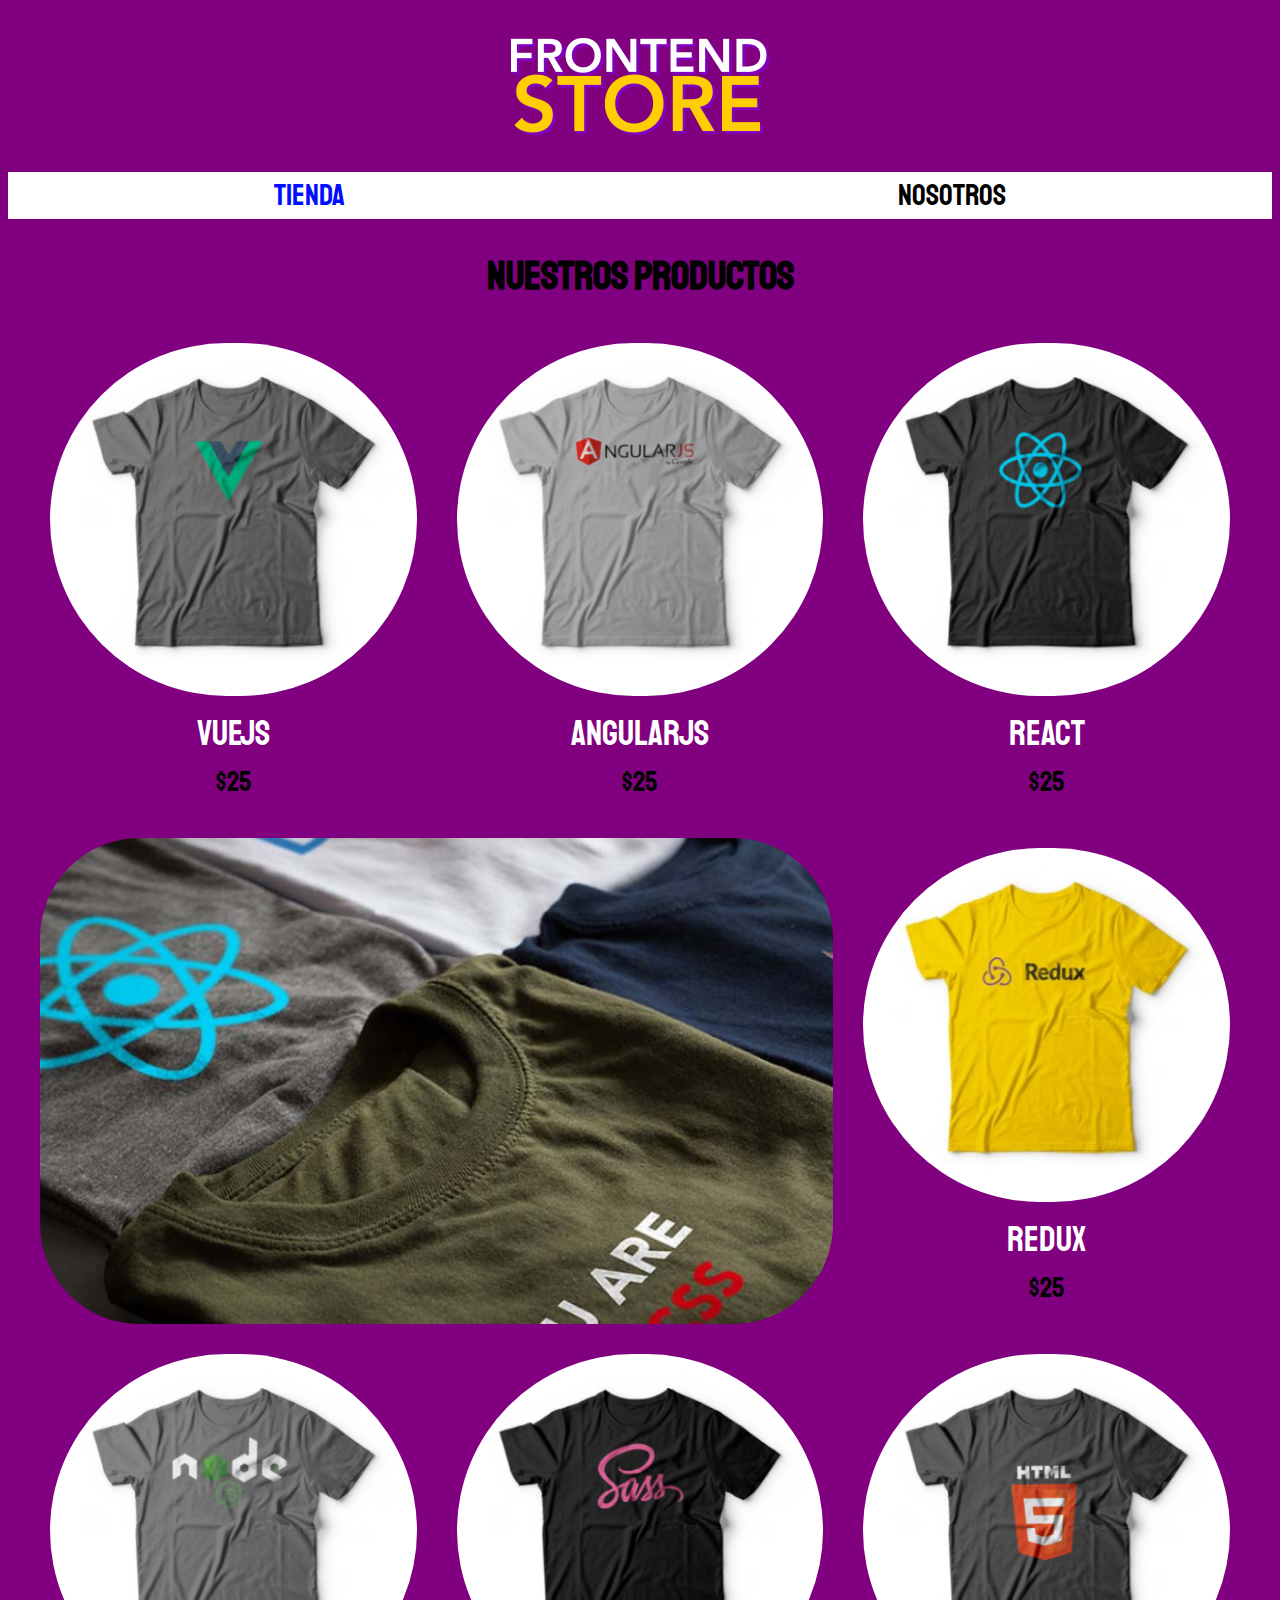
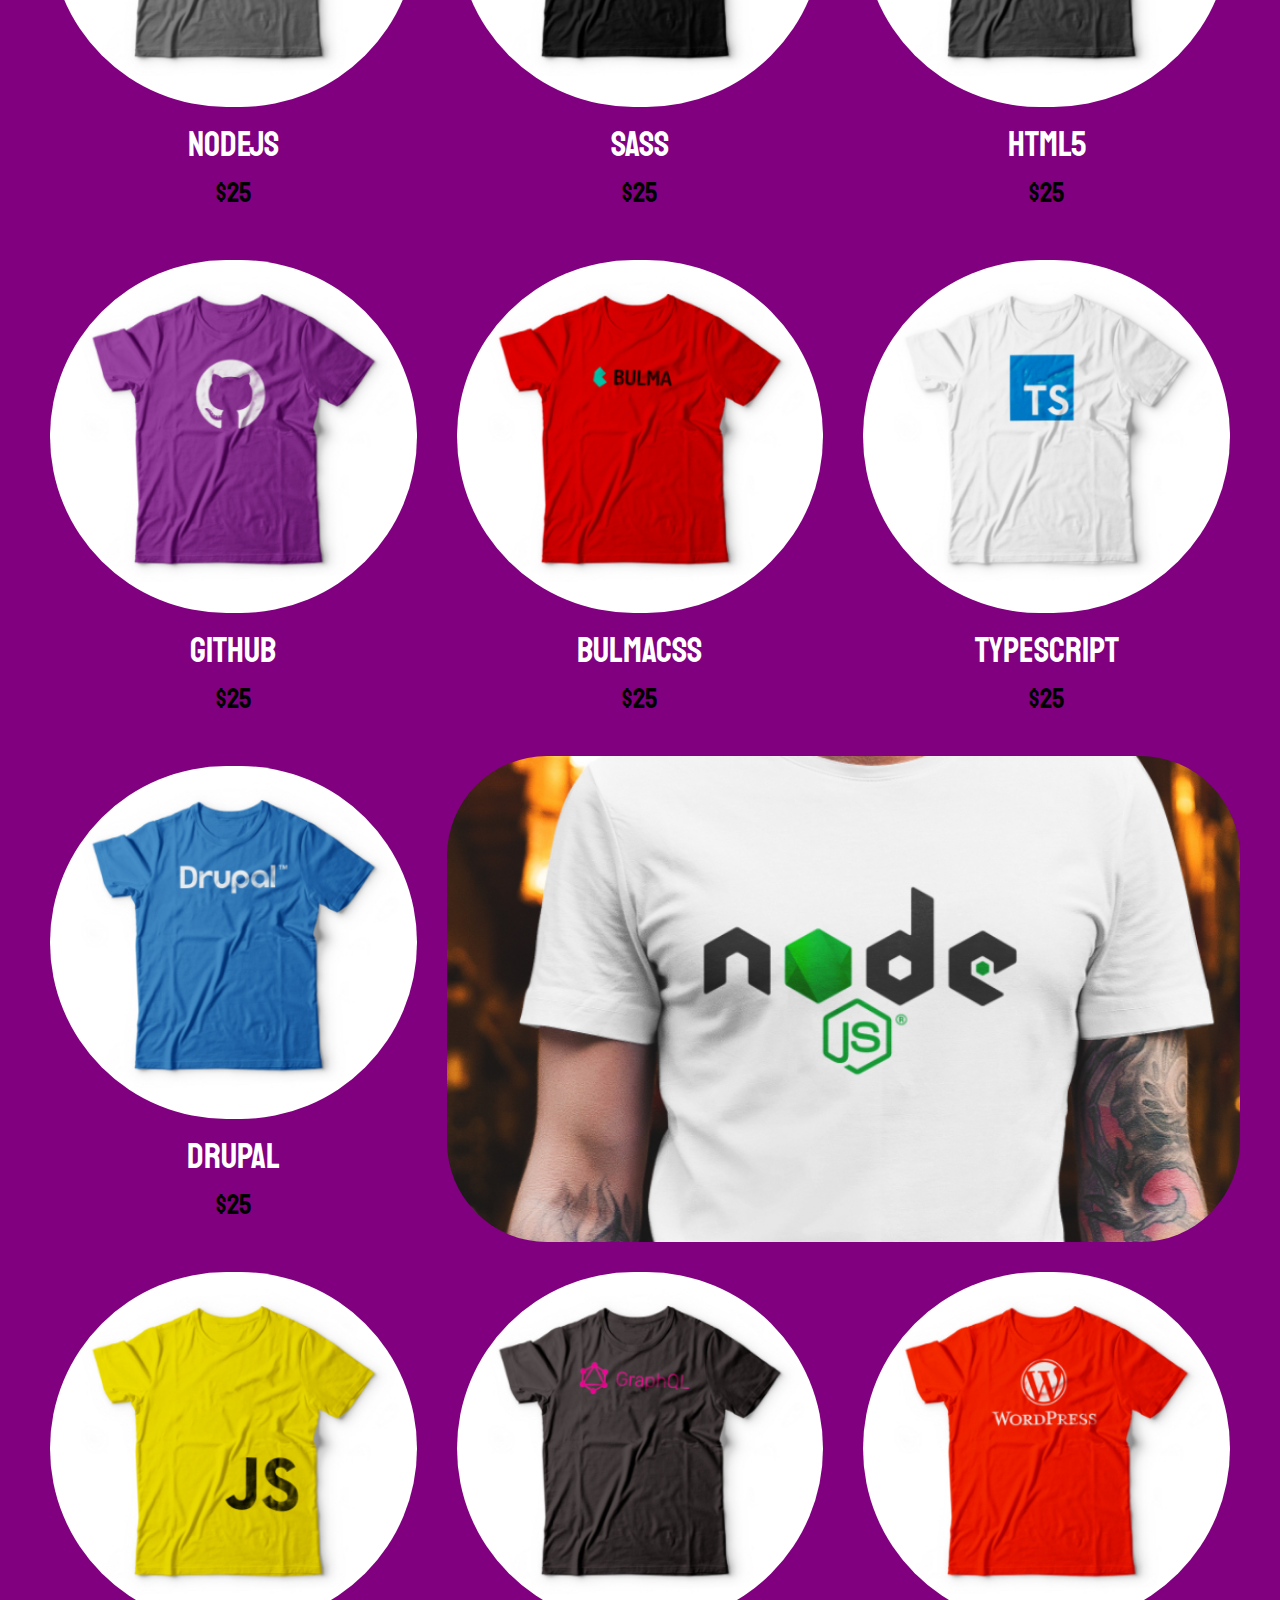
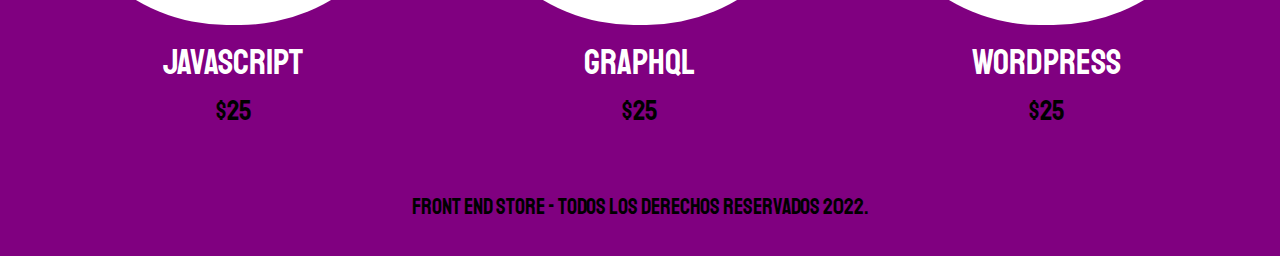
<file: index.html>
<!DOCTYPE html>
<html lang="en">
<head>
    <meta charset="UTF-8">
    <meta http-equiv="X-UA-Compatible" content="IE=edge">
    <meta name="viewport" content="width=device-width, initial-scale=1.0">
    <titimg\2.jpgk rel="stylesheet" href="normalize.css">
    <link rel="preconnect" href="https://fonts.googleapis.com">
    <link rel="preconnect" href="https://fonts.gstatic.com" crossorigin>
    <link href="https://fonts.googleapis.com/css2?family=Staatliches&display=swap" rel="stylesheet">
    <link rel="stylesheet" href="style.css">
</head>
<body>
    <header class="header">
        <a  href="index.html">
            <img class="header__logo" src="img\logo.png" alt="Logotipo">
        </a>
    </header>

    <nav class="navegacion">
        <a class="navegacion__enlace navegacion__enlace--activo"  href="index.html">Tienda</a>
        <a class="navegacion__enlace"   href="nosotros.html">Nosotros</a>
    
    </nav>

    <main class="contenedor">
        <h1>Nuestros Productos</h1>

        <div class="grid">
            <div class="producto">
                <a href="producto.html">
                    <img class="producto__imagen" src="img\1.jpg" alt="imagen camisa">
                    <div class="producto__informacion">
                        <p class="producto__nombre">VueJs</p>
                        <p class="producto__precio">$25</p>
                    </div>
                </a>
            </div> <!--.producto-->
            <div class="producto">
                <a href="producto.html">
                    <img class="producto__imagen" src="img\2.jpg" alt="imagen camisa">
                    <div class="producto__informacion">
                        <p class="producto__nombre">AngularJs</p>
                        <p class="producto__precio">$25</p>
                    </div>
                </a>
            </div> <!--.producto-->
            <div class="producto">
                <a href="producto.html">
                    <img class="producto__imagen" src="img\3.jpg" alt="imagen camisa">
                    <div class="producto__informacion">
                        <p class="producto__nombre">React</p>
                        <p class="producto__precio">$25</p>
                    </div>
                </a>
            </div> <!--.producto-->
            <div class="producto">
                <a href="producto.html">
                    <img class="producto__imagen" src="img\4.jpg" alt="imagen camisa">
                    <div class="producto__informacion">
                        <p class="producto__nombre">Redux</p>
                        <p class="producto__precio">$25</p>
                    </div>
                </a>
            </div> <!--.producto-->
            <div class="producto">
                <a href="producto.html">
                    <img class="producto__imagen" src="img\5.jpg" alt="imagen camisa">
                    <div class="producto__informacion">
                        <p class="producto__nombre">NodeJs</p>
                        <p class="producto__precio">$25</p>
                    </div>
                </a>
            </div> <!--.producto-->            <div class="producto">
                <a href="producto.html">
                    <img class="producto__imagen" src="img\6.jpg" alt="imagen camisa">
                    <div class="producto__informacion">
                        <p class="producto__nombre">SASS</p>
                        <p class="producto__precio">$25</p>
                    </div>
                </a>
            </div> <!--.producto-->
            <div class="producto">
                <a href="producto.html">
                    <img class="producto__imagen" src="img\7.jpg" alt="imagen camisa">
                    <div class="producto__informacion">
                        <p class="producto__nombre">HTML5</p>
                        <p class="producto__precio">$25</p>
                    </div>
                </a>
            </div> <!--.producto-->
            <div class="producto">
                <a href="producto.html">
                    <img class="producto__imagen" src="img\8.jpg" alt="imagen camisa">
                    <div class="producto__informacion">
                        <p class="producto__nombre">GitHub</p>
                        <p class="producto__precio">$25</p>
                    </div>
                </a>
            </div> <!--.producto-->
            <div class="producto">
                <a href="producto.html">
                    <img class="producto__imagen" src="img\9.jpg" alt="imagen camisa">
                    <div class="producto__informacion">
                        <p class="producto__nombre">BulmaCSS</p>
                        <p class="producto__precio">$25</p>
                    </div>
                </a>
            </div> <!--.producto-->
            <div class="producto">
                <a href="producto.html">
                    <img class="producto__imagen" src="img\10.jpg" alt="imagen camisa">
                    <div class="producto__informacion">
                        <p class="producto__nombre">TypeScript</p>
                        <p class="producto__precio">$25</p>
                    </div>
                </a>
            </div> <!--.producto-->
            <div class="producto">
                <a href="producto.html">
                    <img class="producto__imagen" src="img\11.jpg" alt="imagen camisa">
                    <div class="producto__informacion">
                        <p class="producto__nombre">Drupal</p>
                        <p class="producto__precio">$25</p>
                    </div>
                </a>
            </div> <!--.producto-->
            <div class="producto">
                <a href="producto.html">
                    <img class="producto__imagen" src="img\12.jpg" alt="imagen camisa">
                    <div class="producto__informacion">
                        <p class="producto__nombre">JavaScript</p>
                        <p class="producto__precio">$25</p>
                    </div>
                </a>
            </div> <!--.producto-->
            <div class="producto">
                <a href="producto.html">
                    <img class="producto__imagen" src="img\13.jpg" alt="imagen camisa">
                    <div class="producto__informacion">
                        <p class="producto__nombre">GraphQL</p>
                        <p class="producto__precio">$25</p>
                    </div>
                </a>
            </div> <!--.producto-->
            <div class="producto">
                <a href="producto.html">
                    <img class="producto__imagen" src="img\14.jpg" alt="imagen camisa">
                    <div class="producto__informacion">
                        <p class="producto__nombre">WordPress</p>
                        <p class="producto__precio">$25</p>
                    </div>
                </a>
            </div> <!--.producto-->
            
            <div class="grafico grafico--camisas"></div>
            <div class="grafico grafico--node"></div>
        </div>

    </main>

    <footer class="footer">
        <p class="footer__texto">Front End Store - Todos los derechos Reservados 2022.</p>
    </footer>
</body>
</html>
</file>
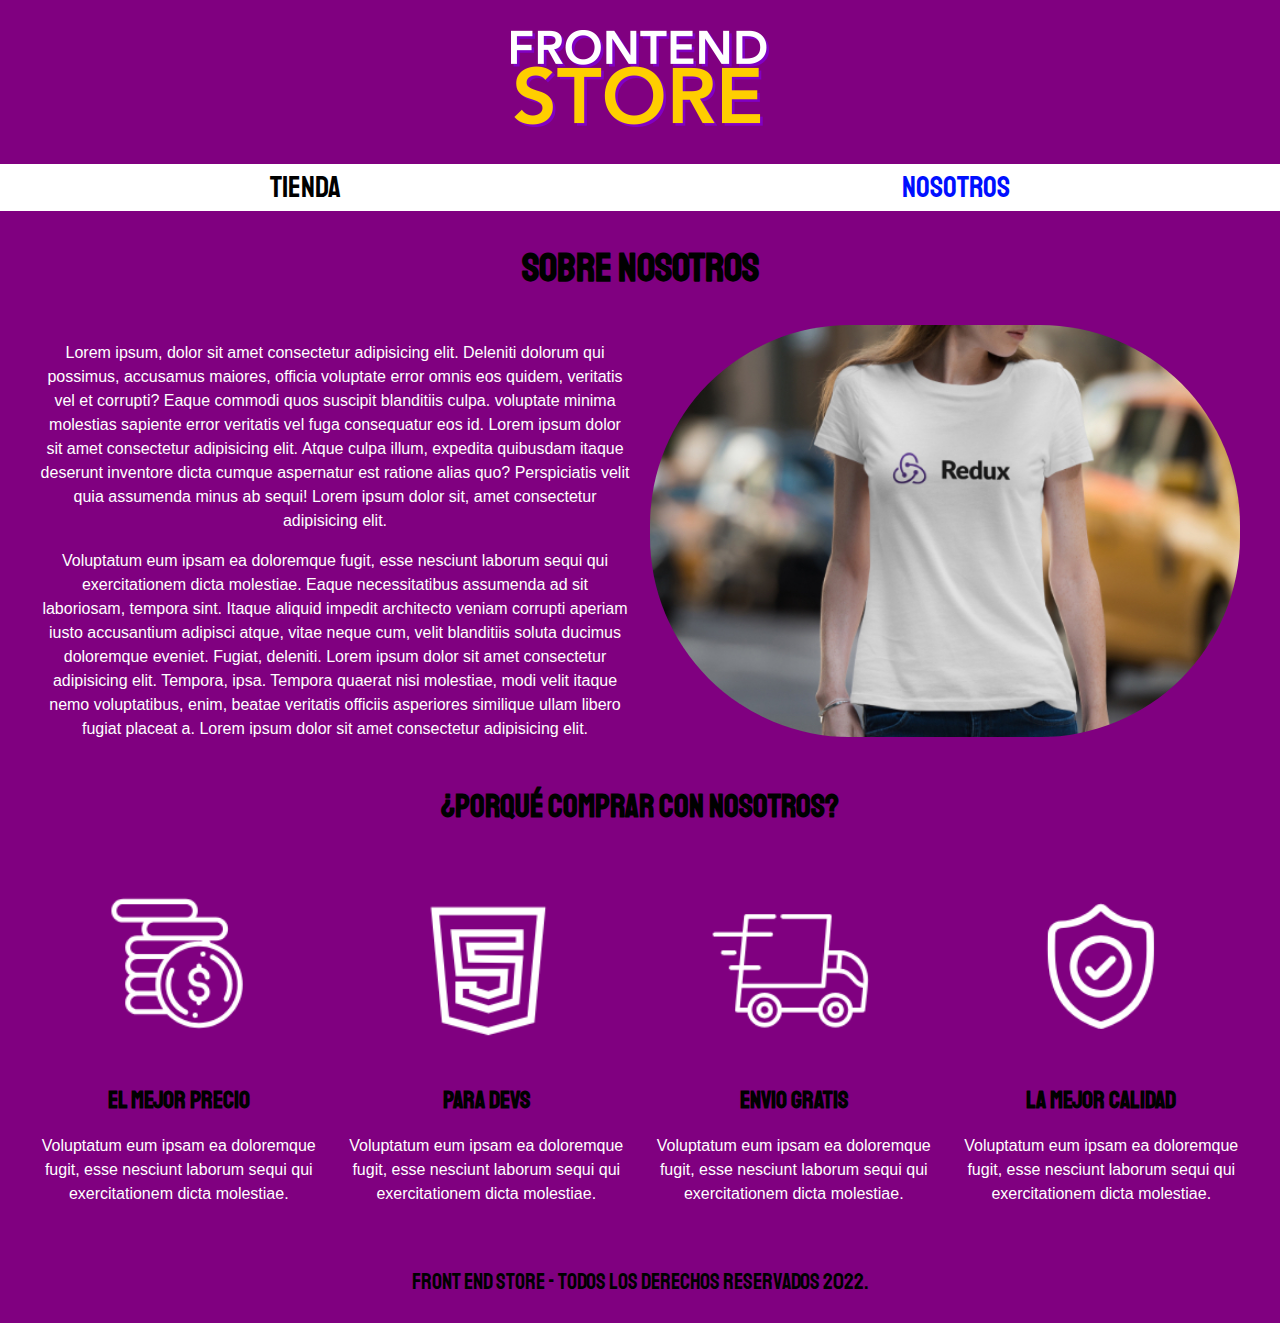
<file: nosotros.html>
<!DOCTYPE html>
<html lang="en">
<head>
    <meta charset="UTF-8">
    <meta http-equiv="X-UA-Compatible" content="IE=edge">
    <meta name="viewport" content="width=device-width, initial-scale=1.0">
    <title>FrontEnd Store</title>
    <link rel="stylesheet" href="normalize.css">
    <link rel="preconnect" href="https://fonts.googleapis.com">
    <link rel="preconnect" href="https://fonts.gstatic.com" crossorigin>
    <link href="https://fonts.googleapis.com/css2?family=Staatliches&display=swap" rel="stylesheet">
    <link rel="stylesheet" href="style.css">
</head>
<body>
    <header class="header">
        <a  href="index.html">
            <img class="header__logo" src="img\logo.png" alt="Logotipo">
        </a>
    </header>

    <nav class="navegacion">
        <a class="navegacion__enlace"  href="index.html">Tienda</a>
        <a class="navegacion__enlace navegacion__enlace--activo"  href="nosotros.html">Nosotros</a>
    
    </nav>

    <main class="contenedor">
        <h1>Sobre Nosotros</h1>
        <div class="nosotros">
            <div class="parrafo__nosotros">
                    <p>
                        Lorem ipsum, dolor sit amet consectetur adipisicing elit. Deleniti dolorum qui possimus, accusamus maiores, officia voluptate error omnis eos quidem, veritatis vel et corrupti? Eaque commodi quos suscipit blanditiis culpa.  voluptate minima molestias sapiente error veritatis vel fuga consequatur eos id. Lorem ipsum dolor sit amet consectetur adipisicing elit. Atque culpa illum, expedita quibusdam itaque deserunt inventore dicta cumque aspernatur est ratione alias quo? Perspiciatis velit quia assumenda minus ab sequi! Lorem ipsum dolor sit, amet consectetur adipisicing elit.
                    </p>
                    <p>
                        Voluptatum eum ipsam ea doloremque fugit, esse nesciunt laborum sequi qui exercitationem dicta molestiae. Eaque necessitatibus assumenda ad sit laboriosam, tempora sint. Itaque aliquid impedit architecto veniam corrupti aperiam iusto accusantium adipisci atque, vitae neque cum, velit blanditiis soluta ducimus doloremque eveniet. Fugiat, deleniti. Lorem ipsum dolor sit amet consectetur adipisicing elit. Tempora, ipsa. Tempora quaerat nisi molestiae, modi velit itaque nemo voluptatibus, enim, beatae veritatis officiis asperiores similique ullam libero fugiat placeat a. Lorem ipsum dolor sit amet consectetur adipisicing elit.
                    </p>
            </div>

            <img class="imagen__nosotros" src="img\nosotros.jpg" alt="playera redux">
        </div>
       
    </main>

    <section class="contenedor comprar">
        <h2 class="comprar__titulo">
            ¿Porqué comprar con nosotros?
        </h2>

        <div class="bloques">
            <div class="bloque">
                <img class="bloque__imagen" src="img\icono_1.png" alt="porque comprar">
                <h3 class="bloque__titulo">
                    El Mejor Precio
                 </h3>
                 <p>
                    Voluptatum eum ipsam ea doloremque fugit, esse nesciunt laborum sequi qui exercitationem dicta molestiae.
                 </p>
            </div> <!--.bloque-->

            <div class="bloque">
                <img class="bloque__imagen" src="img\icono_2.png" alt="porque comprar">
                <h3 class="bloque__titulo">
                    Para Devs
                 </h3>
                 <p>
                    Voluptatum eum ipsam ea doloremque fugit, esse nesciunt laborum sequi qui exercitationem dicta molestiae.
                 </p>
            </div> <!--.bloque-->

            <div class="bloque">
                <img class="bloque__imagen" src="img\icono_3.png" alt="porque comprar">
                <h3 class="bloque__titulo">
                    Envio Gratis
                 </h3>
                 <p>
                    Voluptatum eum ipsam ea doloremque fugit, esse nesciunt laborum sequi qui exercitationem dicta molestiae.
                 </p>
            </div> <!--.bloque-->

            <div class="bloque">
                <img class="bloque__imagen" src="img\icono_4.png" alt="porque comprar">
                <h3 class="bloque__titulo">
                    La mejor calidad
                 </h3>
                 <p>
                    Voluptatum eum ipsam ea doloremque fugit, esse nesciunt laborum sequi qui exercitationem dicta molestiae.
                 </p>
            </div> <!--.bloque-->
        </div><!--.bloques-->
    </section>

    <footer class="footer">
        <p class="footer__texto">Front End Store - Todos los derechos Reservados 2022.</p>
    </footer>
</body>
</html>
</file>
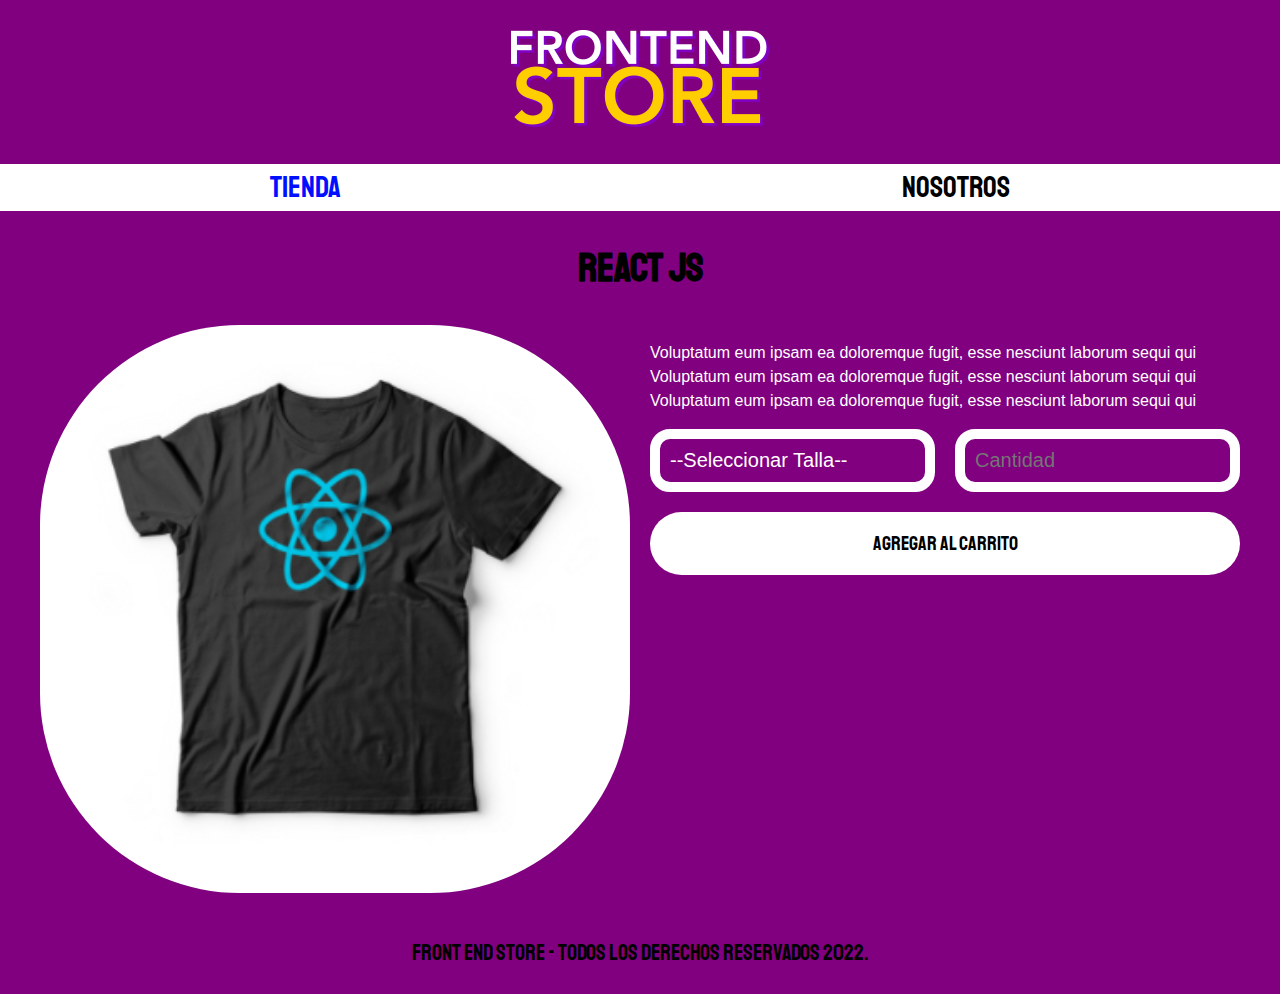
<file: producto.html>
<!DOCTYPE html>
<html lang="en">
<head>
    <meta charset="UTF-8">
    <meta http-equiv="X-UA-Compatible" content="IE=edge">
    <meta name="viewport" content="width=device-width, initial-scale=1.0">
    <title>FrontEnd Store</title>
    <link rel="stylesheet" href="normalize.css">
    <link rel="preconnect" href="https://fonts.googleapis.com">
    <link rel="preconnect" href="https://fonts.gstatic.com" crossorigin>
    <link href="https://fonts.googleapis.com/css2?family=Staatliches&display=swap" rel="stylesheet">
    <link rel="stylesheet" href="style.css">
</head>
<body>
    <header class="header">
        <a  href="index.html">
            <img class="header__logo" src="img\logo.png" alt="Logotipo">
        </a>
    </header>

    <nav class="navegacion">
        <a class="navegacion__enlace navegacion__enlace--activo"  href="index.html">Tienda</a>
        <a class="navegacion__enlace"   href="nosotros.html">Nosotros</a>
    
    </nav>

    <main class="contenedor">
        <h1>React JS</h1>

        <div class="camisa">
            <img class="camisa__imagen" src="img\3.jpg" alt="camisa react js">

            <div class="camisa__contenido">
                <p>Voluptatum eum ipsam ea doloremque fugit, esse nesciunt laborum sequi qui Voluptatum eum ipsam ea doloremque fugit, esse nesciunt laborum sequi qui Voluptatum eum ipsam ea doloremque fugit, esse nesciunt laborum sequi qui</p>

                <form class="formulario">
                    <select class="formulario__campo">
                        <option disabled selected>--Seleccionar Talla--</option>
                        <option>Chica</option>
                        <option>Mediana</option>
                        <option>Grande</option>
                    </select>
                    <input class="formulario__campo" type="number" placeholder="Cantidad" min="1" max="20">
                    <input class="formulario__submit" type="submit" value="Agregar Al Carrito">
                </form>
            </div>
        </div>


    </main>

    <footer class="footer">
        <p class="footer__texto">Front End Store - Todos los derechos Reservados 2022.</p>
    </footer>
</body>
</html>
</file>
<file: style.css>
:root {
    --primario: #800080;
    --azul: #000FFF;
    --primarioOscuro: #fff;
    --secundario: #000;
    --secundarioOscuro: rgb(233,287,2);
    --blanco: #fff;
    --negro: #000;

    --fuentePrincipal: 'Staatliches', cursive;
}

/* apply a natural box layout model to all elements, but allowing components to change */
html {
    box-sizing: border-box;
    font-size: 62.5%;
  }

  *, *:before, *:after {
    box-sizing: inherit;
  }
/** Globales **/

body {
    background-color: var(--primario);
    font-size: 1.6rem;
    line-height: 1.5;
}

p{
    font: 1.8rem;
    font-family: Arial, Helvetica, sans-serif;
    color: var(--blanco);
}

a {
    text-decoration: none;
}

img {
    border-radius: 20rem ;
    width: 100%;
}

.contenedor {
    max-width: 120rem;
    margin: 0 auto;
}

h1, h2, h3 {
    text-align: center;
    color: var(--secundario);
    font-family: var(--fuentePrincipal);
}

h1 {
    font-size: 4rem;
}
h2 {
    font-size: 3.2rem;
}
h3 {
    font-size: 2.4rem;
}

/** Header */
.header {
    display: flex;
    justify-content: center;
}

.header__logo {
    border-radius: 0;
    margin: 3rem 0;
}
/** Footer **/
.footer {
    background-color: transparent;
    padding: .2rem .1rem;
    margin-top: 2rem;
}
.footer__texto {
    text-align: center;
    font-family: var(--fuentePrincipal);
    font-size: 2.2rem;
    color: var(--secundario);
}
/** Navegacion **/ 
.navegacion {
    background-color: var(--primarioOscuro);
    padding: .1rem 0rem;
    display: flex;
    justify-content:space-around;
    gap: 2rem;
}

.navegacion__enlace {
    font-family: var(--fuentePrincipal);
    color: var(--negro);
    font-size: 3rem;
}

.navegacion__enlace:hover,
.navegacion__enlace--activo {
    color: var(--azul);
}
/** Grid **/
.grid{
    display: grid;
    grid-template-columns: repeat(2,1fr);
    gap: 2rem;
}

@media (min-width: 768px) {
    .grid {
        grid-template-columns: repeat(3,1fr);
    }
}

/** Productos **/
.producto {
    padding: 1rem;
    
    border-radius: 5rem;
}

.producto__nombre {
    font-size: 3.5rem;
}

.producto__precio {
    font-size: 2.8rem;
    color: var(--secundario);
}
.producto__nombre,
.producto__precio {
    text-align: center;
    font-family: var(--fuentePrincipal);
    margin: 1rem 0;
    line-height: 1.2;
}
/* Graficos */
.grafico {
    min-height: 30rem;
    background-repeat: no-repeat;
    background-size: cover;
    grid-column: 1 / 3;
}
.grafico--camisas {
    grid-row: 2 / 3;
    background-image: url(./img/grafico1.jpg);
    border-radius: 10rem;
}
.grafico--node {
    background-image: url(./img/grafico2.jpg);
    grid-row: 8 / 9;
    border-radius: 10rem;
}
@media (min-width: 768px) {
    .grafico--node {
        grid-row:  5 / 6;
        grid-column: 2 / 4;
    }
}
/** Nosotros **/

.nosotros {
    display: grid;
    grid-template-rows: repeat(2, auto);
    
}
@media (min-width: 768px) {
    .nosotros{
        grid-template-columns: repeat(2, 1fr);
        column-gap: 2rem;

    }
}
.imagen__nosotros {
    grid-row: 1 / 2;
}

@media (min-width: 768px) {
    .imagen__nosotros {
        grid-column: 2 / 3;
    }
}

.parrafo__nosotros {
    text-align:center;
    color: var(blanco);
    
}

/** Bloques **/
.bloques {
    display: grid;
    grid-template-columns: repeat(2, 1fr);
    gap: 3rem;
}
@media (min-width: 768px) {
    .bloques {
        grid-template-columns: repeat(4, 1fr);
    }
}
.bloque {
    text-align: center;
}

.bloque__titulo {
    margin: 0;
}

/** Pagina del producto **/

@media (min-width: 768px) {
    .camisa {
        display: grid;
        grid-template-columns: repeat(2, 1fr);
        column-gap: 2rem;
    }
}
/** Formulario del producto **/
.formulario {
    display: grid;
    grid-template-columns: repeat(2,1fr);
    gap: 2rem;
}

.formulario__campo {
    border: 1rem solid var(--primarioOscuro);
    background-color: var(--primario);
    color: var(--blanco);
    font-size: 2rem;
    font-family: Arial, Helvetica, sans-serif;
    padding: 1rem;
    appearance: none;
    border-radius: 2rem;
}
.formulario__submit {
    background-color: var(--primarioOscuro);
    border: none;
    font-size: 2rem;
    font-family: var(--fuentePrincipal);
    padding: 2rem;
    border-radius: 10rem;
    transition: font-size .1s ease;
    grid-column: 1 / 3;
}

.formulario__submit:hover {
    font-size: 2.5rem;
    cursor: pointer;
}
@media (min-width: 768) {
    .formulario {
        grid-template-columns: repeat(2,1fr);
        gap: 2rem;
    }
    .formulario__submit {
        grid-column: 1 / 3;
    }
}
</file>
